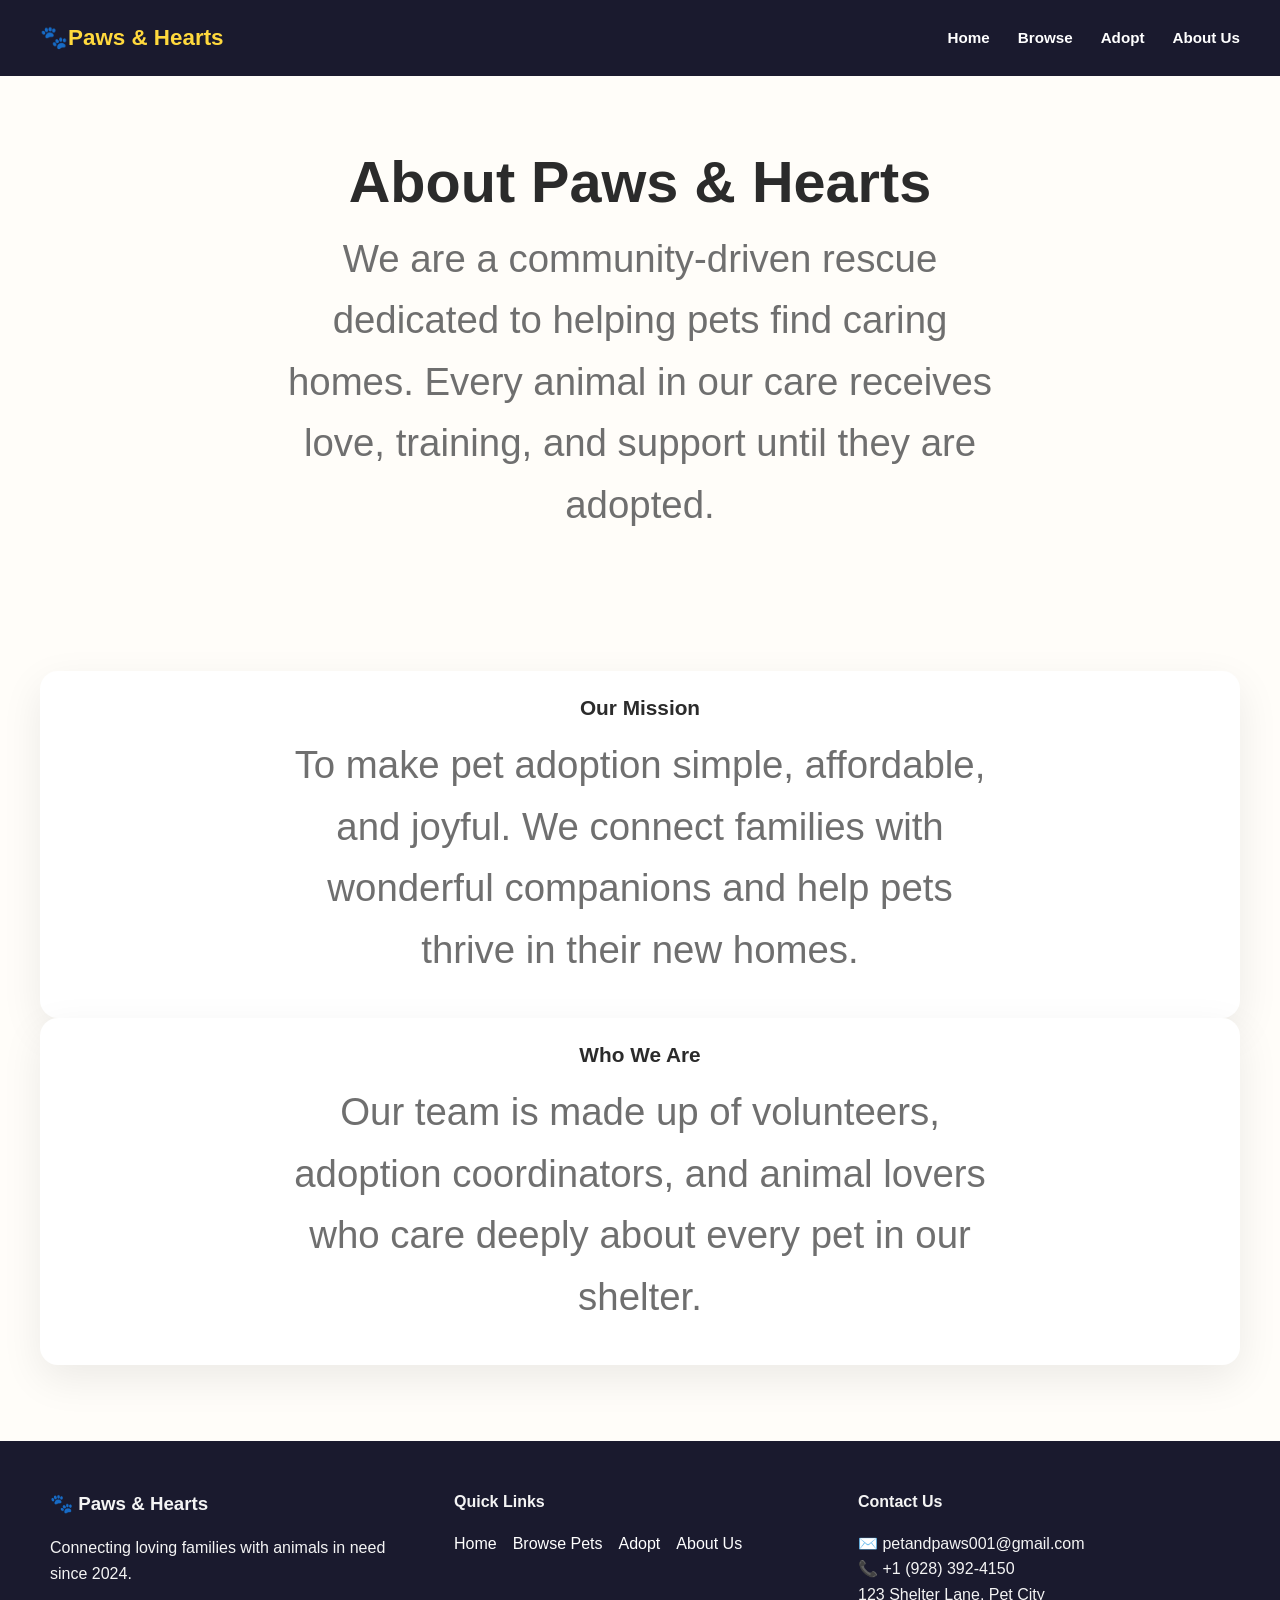
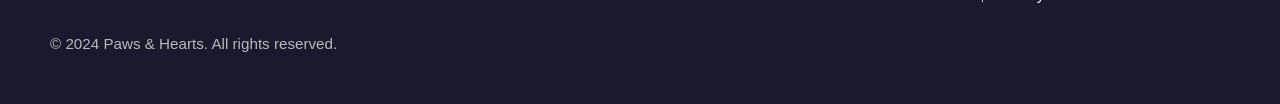
<file: about.html>
<!DOCTYPE html>
<html lang="en">
<head>
    <meta charset="UTF-8">
    <meta name="viewport" content="width=device-width, initial-scale=1.0">
    <title>About Us | 🐾Paws & Hearts</title>
    <link rel="stylesheet" href="style.css">
</head>
<body>
    <nav>
        <a href="index.html" class="logo">🐾Paws & Hearts</a>
        <button class="nav-toggle" aria-label="Toggle navigation" aria-expanded="false">
            <span></span>
            <span></span>
            <span></span>
        </button>
        <ul class="nav-links">
            <li><a href="index.html">Home</a></li>
            <li><a href="browse.html">Browse</a></li>
            <li><a href="adopt.html">Adopt</a></li>
            <li><a href="about.html">About Us</a></li>
        </ul>
    </nav>
    <main>
        <section class="section-block">
            <h2>About Paws & Hearts</h2>
            <p>We are a community-driven rescue dedicated to helping pets find caring homes. Every animal in our care receives love, training, and support until they are adopted.</p>
        </section>
        <section class="featured-pets">
            <div class="pet-card">
                <div class="pet-info">
                    <h3>Our Mission</h3>
                    <p>To make pet adoption simple, affordable, and joyful. We connect families with wonderful companions and help pets thrive in their new homes.</p>
                </div>
            </div>
            <div class="pet-card">
                <div class="pet-info">
                    <h3>Who We Are</h3>
                    <p>Our team is made up of volunteers, adoption coordinators, and animal lovers who care deeply about every pet in our shelter.</p>
                </div>
            </div>
        </section>
    </main>
    <footer>
        <div class="footer-content">
            <div class="footer-brand">
                <h3>🐾 Paws & Hearts</h3>
                <p>Connecting loving families with animals in need since 2024.</p>
            </div>
            <div class="footer-links">
                <h4>Quick Links</h4>
                <ul>
                    <li><a href="index.html">Home</a></li>
                    <li><a href="browse.html">Browse Pets</a></li>
                    <li><a href="adopt.html">Adopt</a></li>
                    <li><a href="about.html">About Us</a></li>
                </ul>
            </div>
            <div class="footer-contact">
                <h4>Contact Us</h4>
                <p>✉️ petandpaws001@gmail.com</p>
                <p><a href="tel:+19283924150">📞 +1 (928) 392-4150</a></p>
                <p>123 Shelter Lane, Pet City</p>
            </div>
        </div>
        <div class="footer-bottom">
            <p>&copy; 2024 Paws & Hearts. All rights reserved.</p>
        </div>
    </footer>
</body>
</html>
</file>
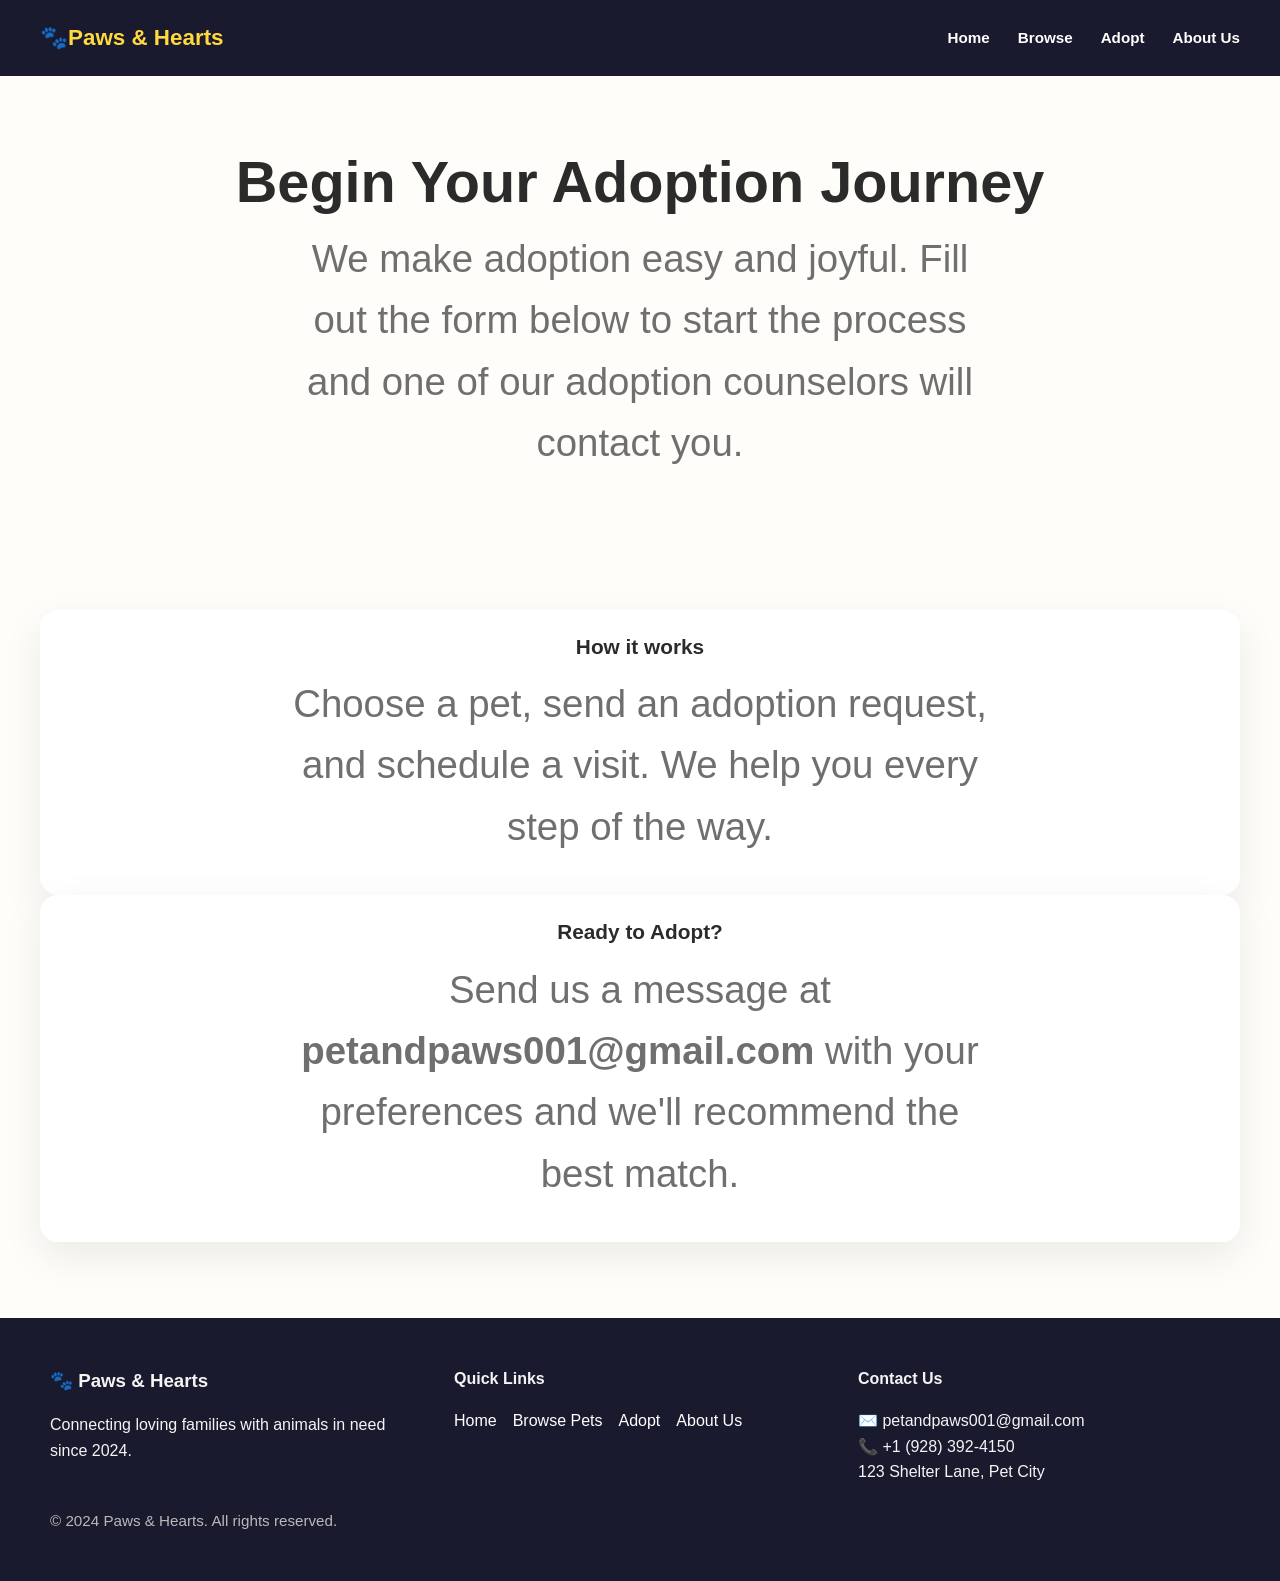
<file: adopt.html>
<!DOCTYPE html>
<html lang="en">
<head>
    <meta charset="UTF-8">
    <meta name="viewport" content="width=device-width, initial-scale=1.0">
    <title>Adopt | 🐾Paws & Hearts</title>
    <link rel="stylesheet" href="style.css">
</head>
<body>
    <nav>
        <a href="index.html" class="logo">🐾Paws & Hearts</a>
        <button class="nav-toggle" aria-label="Toggle navigation" aria-expanded="false">
            <span></span>
            <span></span>
            <span></span>
        </button>
        <ul class="nav-links">
            <li><a href="index.html">Home</a></li>
            <li><a href="browse.html">Browse</a></li>
            <li><a href="adopt.html">Adopt</a></li>
            <li><a href="about.html">About Us</a></li>
        </ul>
    </nav>
    <main>
        <section class="section-block">
            <h2>Begin Your Adoption Journey</h2>
            <p>We make adoption easy and joyful. Fill out the form below to start the process and one of our adoption counselors will contact you.</p>
        </section>
        <section class="featured-pets">
            <div class="pet-card">
                <div class="pet-info">
                    <h3>How it works</h3>
                    <p>Choose a pet, send an adoption request, and schedule a visit. We help you every step of the way.</p>
                </div>
            </div>
            <div class="pet-card">
                <div class="pet-info">
                    <h3>Ready to Adopt?</h3>
                    <p>Send us a message at <strong>petandpaws001@gmail.com</strong> with your preferences and we'll recommend the best match.</p>
                </div>
            </div>
        </section>
    </main>
    <footer>
        <div class="footer-content">
            <div class="footer-brand">
                <h3>🐾 Paws & Hearts</h3>
                <p>Connecting loving families with animals in need since 2024.</p>
            </div>
            <div class="footer-links">
                <h4>Quick Links</h4>
                <ul>
                    <li><a href="index.html">Home</a></li>
                    <li><a href="browse.html">Browse Pets</a></li>
                    <li><a href="adopt.html">Adopt</a></li>
                    <li><a href="about.html">About Us</a></li>
                </ul>
            </div>
            <div class="footer-contact">
                <h4>Contact Us</h4>
                <p>✉️ petandpaws001@gmail.com</p>
                <p><a href="tel:+19283924150">📞 +1 (928) 392-4150</a></p>
                <p>123 Shelter Lane, Pet City</p>
            </div>
        </div>
        <div class="footer-bottom">
            <p>&copy; 2024 Paws & Hearts. All rights reserved.</p>
        </div>
    </footer>
</body>
</html>
</file>
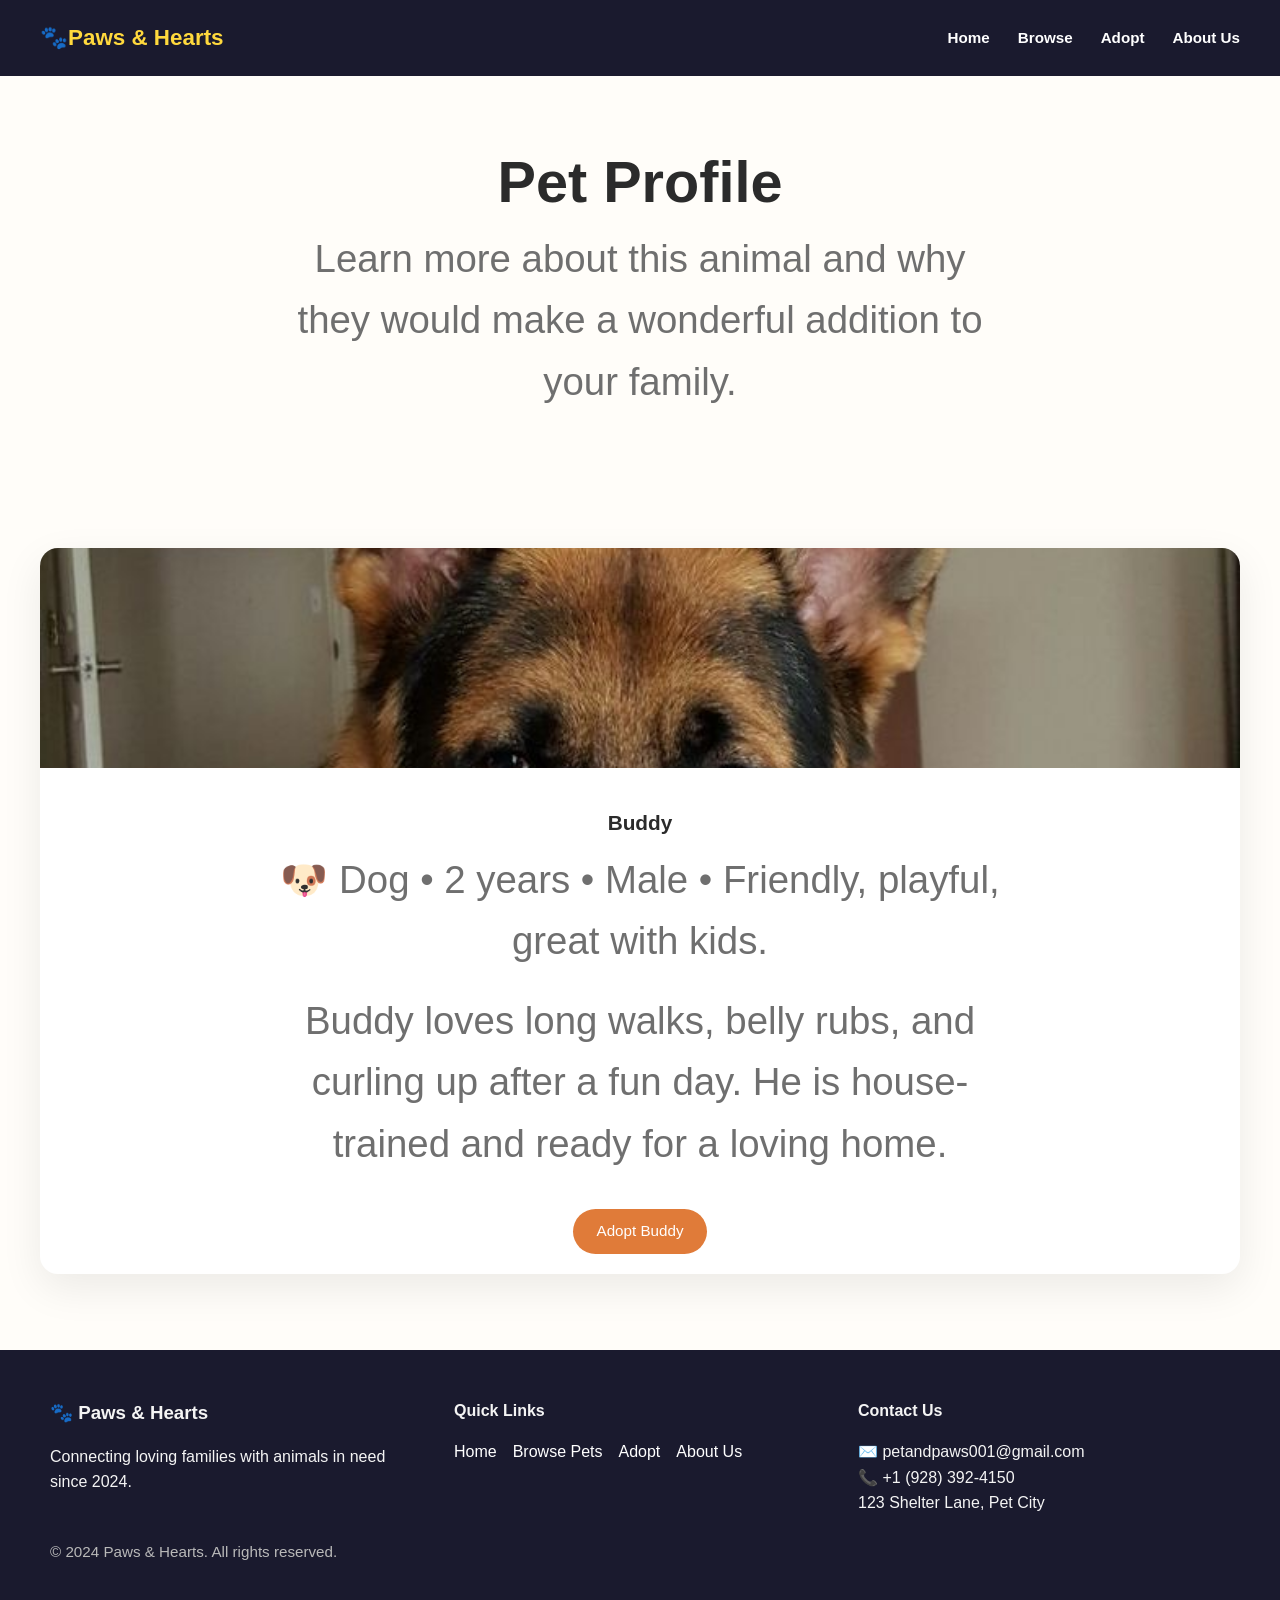
<file: pet-profile.html>
<!DOCTYPE html>
<html lang="en">
<head>
    <meta charset="UTF-8">
    <meta name="viewport" content="width=device-width, initial-scale=1.0">
    <title>Pet Profile | 🐾Paws & Hearts</title>
    <link rel="stylesheet" href="style.css">
</head>
<body>
    <nav>
        <a href="index.html" class="logo">🐾Paws & Hearts</a>
        <button class="nav-toggle" aria-label="Toggle navigation" aria-expanded="false">
            <span></span>
            <span></span>
            <span></span>
        </button>
        <ul class="nav-links">
            <li><a href="index.html">Home</a></li>
            <li><a href="browse.html">Browse</a></li>
            <li><a href="adopt.html">Adopt</a></li>
            <li><a href="about.html">About Us</a></li>
        </ul>
    </nav>
    <main>
        <section class="section-block">
            <h2>Pet Profile</h2>
            <p>Learn more about this animal and why they would make a wonderful addition to your family.</p>
        </section>
        <section class="featured-pets">
            <div class="pet-card">
                <img src="buddy.jpeg" alt="Buddy the dog">
                <div class="pet-info">
                    <h3>Buddy</h3>
                    <p>🐶 Dog • 2 years • Male • Friendly, playful, great with kids.</p>
                    <p>Buddy loves long walks, belly rubs, and curling up after a fun day. He is house-trained and ready for a loving home.</p>
                    <a href="adopt.html" class="btn-secondary">Adopt Buddy</a>
                </div>
            </div>
        </section>
    </main>
    <footer>
        <div class="footer-content">
            <div class="footer-brand">
                <h3>🐾 Paws & Hearts</h3>
                <p>Connecting loving families with animals in need since 2024.</p>
            </div>
            <div class="footer-links">
                <h4>Quick Links</h4>
                <ul>
                    <li><a href="index.html">Home</a></li>
                    <li><a href="browse.html">Browse Pets</a></li>
                    <li><a href="adopt.html">Adopt</a></li>
                    <li><a href="about.html">About Us</a></li>
                </ul>
            </div>
            <div class="footer-contact">
                <h4>Contact Us</h4>
                <p>✉️ petandpaws001@gmail.com</p>
                <p><a href="tel:+19283924150">📞 +1 (928) 392-4150</a></p>
                <p>123 Shelter Lane, Pet City</p>
            </div>
        </div>
        <div class="footer-bottom">
            <p>&copy; 2024 Paws & Hearts. All rights reserved.</p>
        </div>
    </footer>
</body>
</html>
</file>
<file: style.css>
* {
    margin: 0;
    padding: 0;
    box-sizing: border-box;
}
:root {
    --bg: #fffdf9;
    --surface: #ffffff;
    --text: #2b2b2b;
    --muted: #6f6f6f;
    --primary: #e07b39;
    --primary-dark: #c96a2a;
    --accent: #ffd93d;
    --nav-bg: #1a1a2e;
}
html {
    scroll-behavior: smooth;
}
body {
    font-family: 'Arial', sans-serif;
    background-color: var(--bg);
    color: var(--text);
    line-height: 1.6;
}
a {
    color: inherit;
    text-decoration: none;
}
button,
.btn-primary,
.btn-secondary {
    display: inline-flex;
    align-items: center;
    justify-content: center;
    border: none;
    cursor: pointer;
    transition: background-color 0.2s ease, transform 0.2s ease;
}
nav {
    background-color: var(--nav-bg);
    color: #fff;
    padding: 20px 40px;
    display: flex;
    justify-content: space-between;
    align-items: center;
    position: relative;
}
nav .logo,
nav .nav-logo {
    font-size: 1.4rem;
    font-weight: 700;
    color: var(--accent);
}
nav ul {
    display: flex;
    gap: 28px;
    list-style: none;
}
nav ul a {
    color: #ffffff;
    font-weight: 600;
    font-size: 0.95rem;
}
nav ul a:hover {
    color: var(--accent);
}
.nav-toggle {
    display: none;
    flex-direction: column;
    gap: 5px;
    background: transparent;
    border: none;
    cursor: pointer;
    padding: 0;
}
.nav-toggle span {
    display: block;
    width: 24px;
    height: 2px;
    background: #fff;
    border-radius: 999px;
}
.hero {
    background: linear-gradient(135deg, #ff6b35 0%, #ff9d5c 100%);
    padding: 90px 24px;
    text-align: center;
}
.hero h1 {
    font-size: clamp(2rem, 4vw, 3.4rem);
    color: #ffffff;
    margin-bottom: 18px;
}
.hero p {
    font-size: 1rem;
    color: rgba(255, 255, 255, 0.93);
    max-width: 700px;
    margin: 0 auto 30px;
}
.hero-actions {
    display: flex;
    justify-content: center;
    align-items: center;
    gap: 12px;
    flex-wrap: wrap;
}
.btn-primary {
    background-color: var(--primary);
    color: #ffffff;
    padding: 14px 30px;
    border-radius: 999px;
    font-size: 0.95rem;
}
.btn-primary:hover {
    background-color: var(--primary-dark);
}
.phone-link {
    display: inline-flex;
    align-items: center;
    justify-content: center;
    padding: 14px 18px;
    border-radius: 999px;
    background: rgba(255, 255, 255, 0.16);
    color: #fff;
    font-size: 0.95rem;
    font-weight: 600;
    border: 1px solid rgba(255, 255, 255, 0.24);
}
.phone-link:hover {
    background: rgba(255, 255, 255, 0.22);
}
.featured-pets,
.browse-header,
.section-block {
    padding: 60px 40px;
    text-align: center;
}
.pet-of-day {
    max-width: 980px;
    margin: 0 auto 32px;
    padding: 26px 28px;
    border-radius: 20px;
    background: linear-gradient(135deg, rgba(224, 123, 57, 0.12), rgba(255, 255, 255, 0.88));
    border: 1px solid rgba(224, 123, 57, 0.2);
    text-align: left;
}
.pet-of-day h3 {
    font-size: 1.5rem;
    margin-bottom: 10px;
}
.pet-of-day p {
    color: var(--text);
    margin-bottom: 18px;
}
.pet-of-day .btn-secondary {
    padding: 10px 22px;
}
.interest-note {
    color: var(--primary-dark);
    margin-top: 14px;
    font-weight: 600;
}
.interest-action {
    margin-top: 12px;
    width: 100%;
}
.featured-pets,
.browse-header,
.section-block {
    font-size: clamp(2rem, 3vw, 3rem);
    color: var(--text);
    margin-bottom: 16px;
}
.featured-pets p,
.browse-header p,
.section-block p {
    color: var(--muted);
    max-width: 720px;
    margin: 0 auto;
}
.pets-grid {
    display: grid;
    grid-template-columns: repeat(3, minmax(220px, 1fr));
    gap: 24px;
    margin-top: 40px;
}
.pet-card {
    background-color: var(--surface);
    border-radius: 18px;
    overflow: hidden;
    box-shadow: 0 14px 42px rgba(0, 0, 0, 0.08);
    transition: transform 0.25s ease, box-shadow 0.25s ease;
}
.pet-card:hover {
    transform: translateY(-6px);
    box-shadow: 0 20px 55px rgba(0, 0, 0, 0.12);
}
.pet-card img {
    width: 100%;
    height: 220px;
    object-fit: cover;
}
.pet-info {
    padding: 20px;
}
.pet-info h3 {
    font-size: 1.3rem;
    margin-bottom: 10px;
}
.pet-info p {
    color: var(--muted);
    margin-bottom: 18px;
}
.btn-secondary {
    background-color: var(--primary);
    color: #ffffff;
    padding: 10px 24px;
    border-radius: 999px;
    font-size: 0.95rem;
}
.btn-secondary:hover {
    background-color: var(--primary-dark);
}
.btn-whatsapp {
    display: inline-flex;
    align-items: center;
    gap: 8px;
    background-color: #25d366;
    color: #ffffff;
    padding: 8px 16px;
    border-radius: 999px;
    font-size: 0.9rem;
    text-decoration: none;
    margin-left: 10px;
    transition: background-color 0.2s ease, transform 0.2s ease;
}
.btn-whatsapp:hover {
    background-color: #1ebe56;
}
.pet-price {
    color: #3b3b3b;
    font-weight: 700;
    margin: 10px 0 14px;
}
footer {
    background-color: #1a1a2e;
    color: #f4f4f4;
    padding: 48px 24px;
}
.footer-content {
    display: grid;
    grid-template-columns: repeat(auto-fit, minmax(220px, 1fr));
    gap: 32px;
    align-items: start;
    max-width: 1180px;
    margin: 0 auto 24px;
}
.footer-content h3,
.footer-content h4 {
    margin-bottom: 16px;
}
.footer-links ul {
    list-style: none;
    padding: 0;
    display: flex;
    flex-wrap: wrap;
    gap: 16px;
}
.footer-links a {
    color: #ffffff;
    text-decoration: none;
    font-weight: 500;
}
.footer-links a:hover {
    color: var(--accent);
}
.footer-bottom {
    max-width: 1180px;
    margin: 0 auto;
    font-size: 0.95rem;
    color: #b9b9b9;
}
@media (max-width: 860px) {
    nav {
        flex-direction: column;
        align-items: flex-start;
        gap: 16px;
    }
    .pets-grid {
        grid-template-columns: repeat(2, minmax(220px, 1fr));
    }
}
@media (max-width: 640px) {
    .pets-grid {
        grid-template-columns: 1fr;
    }
    .featured-pets,
    .browse-header,
    .section-block,
    nav,
    .hero {
        padding: 40px 20px;
    }
    nav {
        align-items: center;
        flex-wrap: wrap;
    }
    .nav-toggle {
        display: flex;
    }
    nav ul {
        display: none;
        width: 100%;
        flex-direction: column;
        gap: 12px;
        padding-top: 16px;
    }
    nav ul.open {
        display: flex;
    }
    nav ul li {
        width: 100%;
    }
    nav ul a {
        display: block;
        width: 100%;
    }
}
</file>
